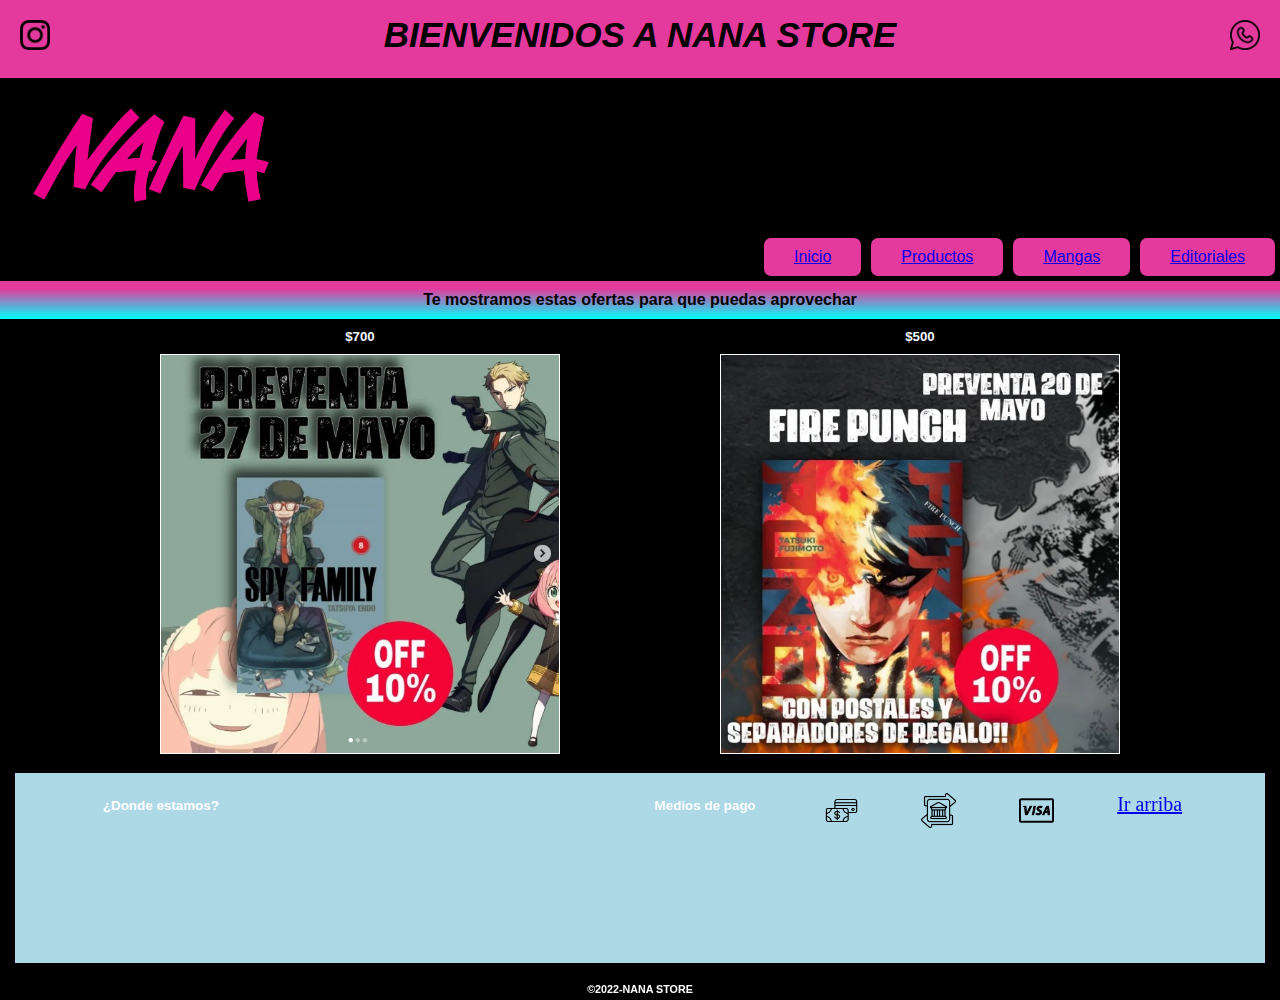
<file: index.html>
<!DOCTYPE html>
<html lang="en">

<head>
    <meta name="viewport" content="width=device-width, initial-scale=1.0">
    <title>Nana store</title>
    <link rel="shortcut icon" href="imagen/favicon.ico" type="image/x-icon">
    <link rel="icon" href="imagen/favicon.ico" type="image/x-icon">
    <link rel="stylesheet" href="estilos.css">
</head>

<body id="grilla-areas">
    <header id="arriba" class="header-flex">
        <h1><a href="https://www.instagram.com/animestaff_store/" target="_blank"><img src="imagen/instagram.png"
                    width="30"></a></h1>
        <h2>BIENVENIDOS A NANA STORE</h2>
        <h3><a href=""><img src="imagen/wsp.png" width="30"></a>
    </header>
    <img class="logo" src="imagen/nana.png">
    <nav>
        <ul class="nav-flex">
            <li><a href="index.html">Inicio</a></li>
            <li><a href="productos.html">Productos</a></li>
            <li><a href="mangas.html">Mangas</a></li>
            <li><a href="editoriales.html">Editoriales</a></li>
        </ul>
    </nav>
    </header>
    <main>
        <h4 class="degrade">Te mostramos estas ofertas para que puedas aprovechar</h4>
        <section class="galeria-flex">
            <article>
                <h5>$700</h5>
                <img class="aum" src="imagen/oferta1.jpg">
            </article>
            <article>
                <h5>$500</h5>
                <img class="aum" src="imagen/oferta2.jpg">
            </article>
    </main>
    <footer class="footer-flex">
        <h6>¿Donde estamos?</h6>
        <iframe
            src="https://www.google.com/maps/embed?pb=!1m14!1m8!1m3!1d3279.3100720474954!2d-58.2624276!3d-34.7225778!3m2!1i1024!2i768!4f13.1!3m3!1m2!1s0x95a32e6ae0fcae85%3A0xc8fb97e4f7c09a66!2sDecosteel!5e0!3m2!1ses-419!2sar!4v1652124451880!5m2!1ses-419!2sar"
            width="300" height="150" style="border:0;" allowfullscreen="" loading="lazy"
            referrerpolicy="no-referrer-when-downgrade" frameborder="0"></iframe>
        <h6>Medios de pago</h6>
        <img src="imagen/mediopago.png" alt="">
        <img src="imagen/transferencia.png" alt="">
        <img src="imagen/visa.png" alt="">
        <a href="#arriba">Ir arriba</a>
    </footer>
    <h6>&copy2022-NANA STORE</h6>
</body>
</html>
</file>
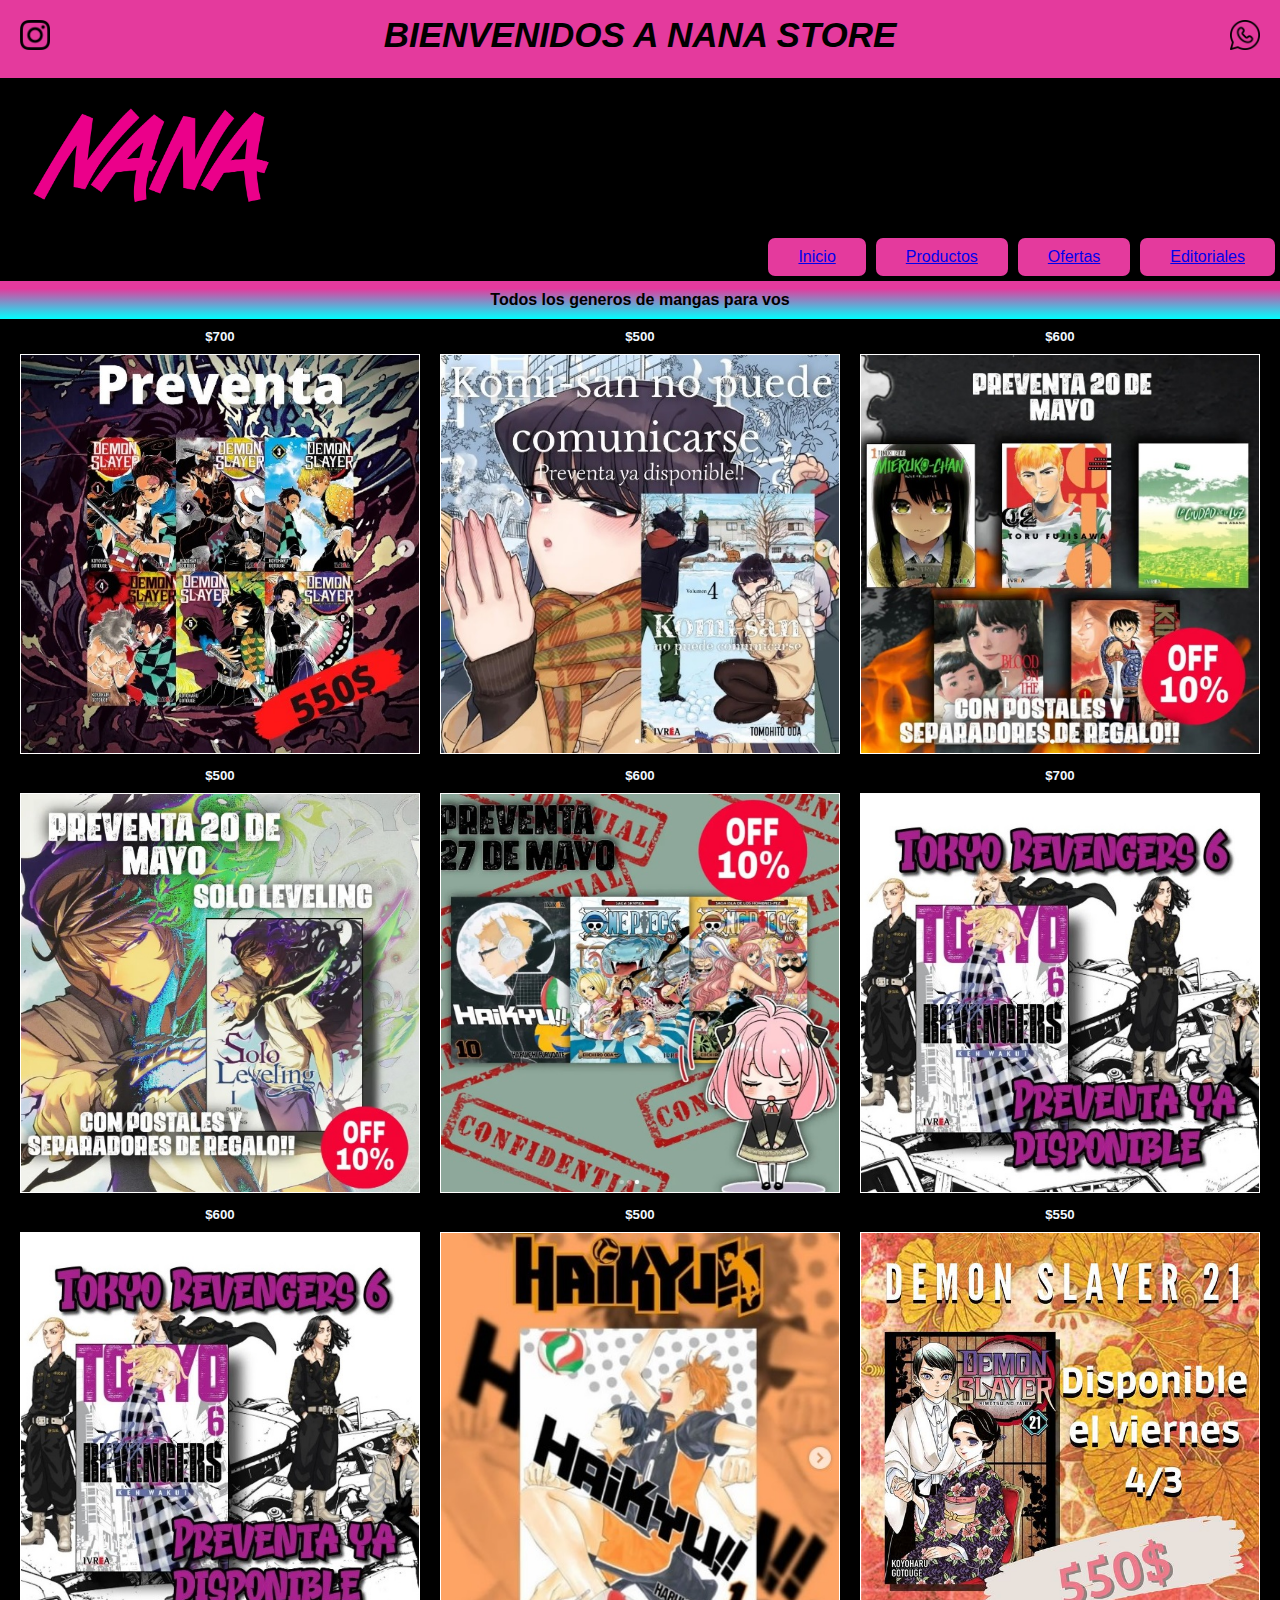
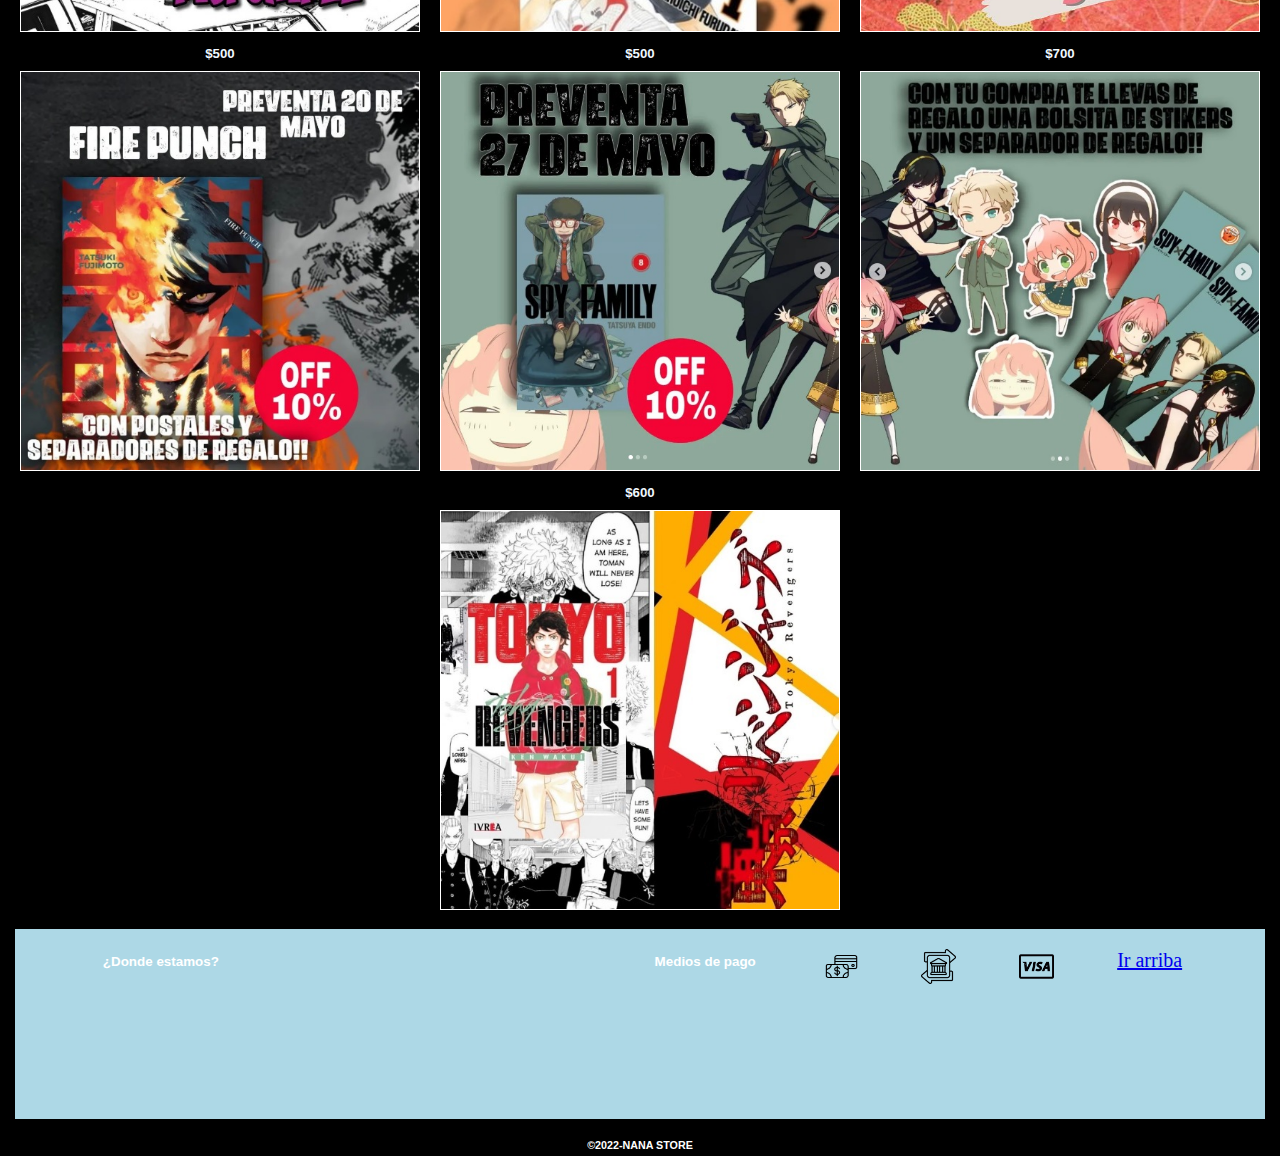
<file: mangas.html>
<!DOCTYPE html>
<html lang="en">
<head>
    <meta name="viewport" content="width=device-width, initial-scale=1.0">
    <title>Nana store</title>
    <link rel="shortcut icon" href="imagen/favicon.ico" type="image/x-icon">
    <link rel="icon" href="imagen/favicon.ico" type="image/x-icon">
    <link rel="stylesheet" href="estilos.css">
</head>
<body id="grilla-areas">
    <header id="arriba" class="header-flex">
        <h1><a href="https://www.instagram.com/animestaff_store/" target="_blank"><img src="imagen/instagram.png"
                    width="30"></a></h1>
        <h2>BIENVENIDOS A NANA STORE</h2>
        <h3><a href=""><img src="imagen/wsp.png" width="30"></a>
    </header>
    <img class="logo" src="imagen/nana.png">
    <nav>
        <!--menu-->
        <ul class="nav-flex">
            <li><a href="index.html">Inicio</a></li>
            <li><a href="productos.html">Productos</a></li>
            <li><a href="ofertas.html">Ofertas</a></li>
            <li><a href="editoriales.html">Editoriales</a></li>
        </ul>
    </nav>
    </header>
    <main>
        <h4 class="degrade">Todos los generos de mangas para vos</h4>
        <section class="galeria-flex">
            <article>
                <h5>$700</h5>
                <img class="aum" src="imagen/inicio1.jpg">
            </article>
            <article>
                <h5>$500</h5>
                <img class="aum" src="imagen/inicio2.jpg">
            </article>
            <article>
                <h5>$600</h5>
                <img class="aum" src="imagen/oferta3.jpg">
            </article>
            <article>
                <h5>$500</h5>
                <img class="aum" src="imagen/oferta4.jpg">
            </article>
            <article>
                <h5>$600</h5>
                <img class="aum" src="imagen/oferta5.jpg">
            </article>
            <article>
                <h5>$700</h5>
                <img class="aum" src="imagen/inicio3.jpg">
            </article>
            <article>
                <h5>$600</h5>
                <img class="aum" src="imagen/inicio3.jpg">
            </article>
            <article>
                <h5>$500</h5>
                <img class="aum" src="imagen/inicio4.jpg">
            </article>
            <article>
                <h5>$550</h5>
                <img class="aum" src="imagen/logo.jpg">
            </article>
            <article>
                <h5>$500</h5>
                <img class="aum" src="imagen/oferta2.jpg">
            </article>
            <article>
                <h5>$500</h5>
                <img class="aum" src="imagen/oferta1.jpg">
            </article>
            <article>
                <h5>$700</h5>
                <img class="aum" src="imagen/oferta12.jpg">
            </article>
            <article>
                <h5>$600</h5>
                <img class="aum" src="imagen/inicio5.jpg">
            </article>
        </section>
    </main>
    <footer class="footer-flex">
        <h6>¿Donde estamos?</h6>
        <iframe
            src="https://www.google.com/maps/embed?pb=!1m14!1m8!1m3!1d3279.3100720474954!2d-58.2624276!3d-34.7225778!3m2!1i1024!2i768!4f13.1!3m3!1m2!1s0x95a32e6ae0fcae85%3A0xc8fb97e4f7c09a66!2sDecosteel!5e0!3m2!1ses-419!2sar!4v1652124451880!5m2!1ses-419!2sar"
            width="300" height="150" style="border:0;" allowfullscreen="" loading="lazy"
            referrerpolicy="no-referrer-when-downgrade" frameborder="0"></iframe>
        <h6>Medios de pago</h6>
        <img src="imagen/mediopago.png" alt="">
        <img src="imagen/transferencia.png" alt="">
        <img src="imagen/visa.png" alt="">
        <a href="#arriba">Ir arriba</a>
    </footer>
    <h6>&copy2022-NANA STORE</h6>
</body>
</html>
</file>
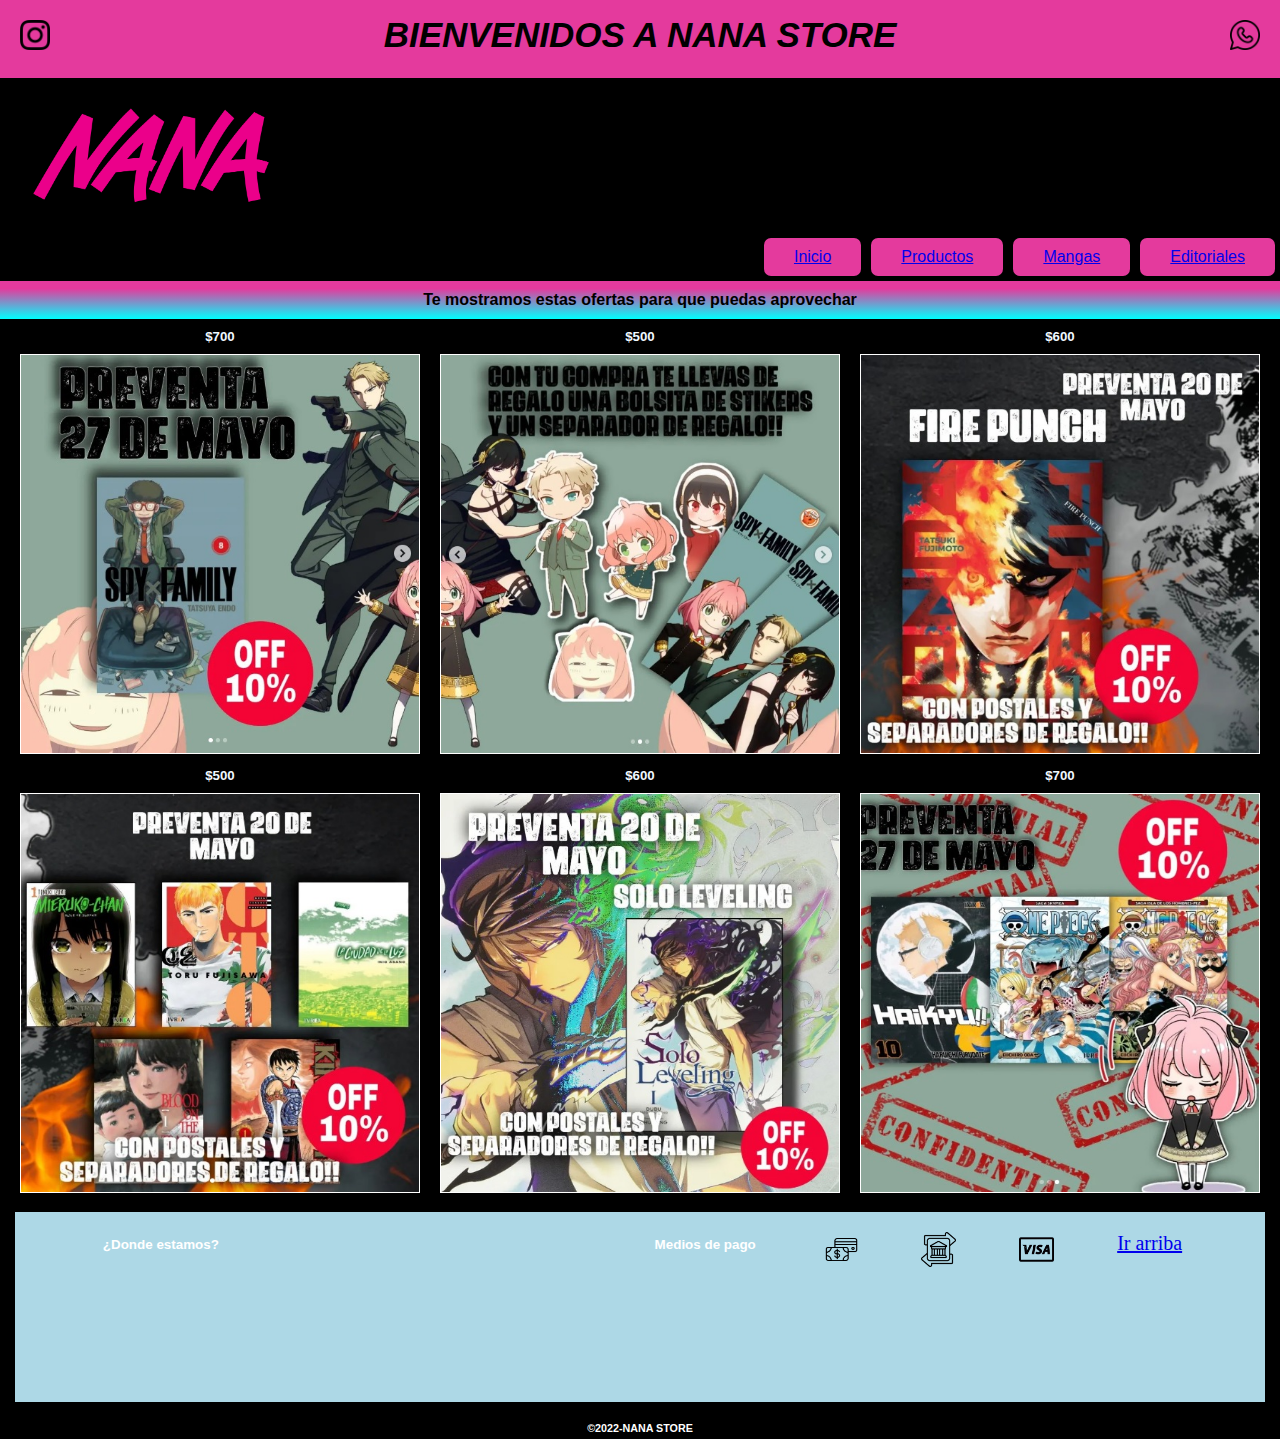
<file: ofertas.html>
<!DOCTYPE html>
<html lang="en">

<head>
    <meta name="viewport" content="width=device-width, initial-scale=1.0">
    <title>Nana store</title>
    <link rel="shortcut icon" href="imagen/favicon.ico" type="image/x-icon">
    <link rel="icon" href="imagen/favicon.ico" type="image/x-icon">
    <link rel="stylesheet" href="estilos.css">
</head>

<body id="grilla-areas">
    <header id="arriba" class="header-flex">
        <h1><a href="https://www.instagram.com/animestaff_store/" target="_blank"><img src="imagen/instagram.png"
                    width="30"></a></h1>
        <h2>BIENVENIDOS A NANA STORE</h2>
        <h3><a href=""><img src="imagen/wsp.png" width="30"></a>
    </header>
    <img class="logo" src="imagen/nana.png">
    <nav>
        <ul class="nav-flex">
            <li><a href="index.html">Inicio</a></li>
            <li><a href="productos.html">Productos</a></li>
            <li><a href="mangas.html">Mangas</a></li>
            <li><a href="editoriales.html">Editoriales</a></li>
        </ul>
    </nav>
    </header>
    <main>
        <h4 class="degrade">Te mostramos estas ofertas para que puedas aprovechar</h4>
        <section class="galeria-flex">
            <article>
                <h5>$700</h5>
                <img class="aum" src="imagen/oferta1.jpg">
            </article>
            <article>
                <h5>$500</h5>
                <img class="aum" src="imagen/oferta12.jpg">
            </article>
            <article>
                <h5>$600</h5>
                <img class="aum" src="imagen/oferta2.jpg">
            </article>
            <article>
                <h5>$500</h5>
                <img class="aum" src="imagen/oferta3.jpg">
            </article>
            <article>
                <h5>$600</h5>
                <img class="aum" src="imagen/oferta4.jpg">
            </article>
            <article>
                <h5>$700</h5>
                <img class="aum" src="imagen/oferta5.jpg">
            </article>
        </section>
    </main>
    <footer class="footer-flex">
        <h6>¿Donde estamos?</h6>
        <iframe
            src="https://www.google.com/maps/embed?pb=!1m14!1m8!1m3!1d3279.3100720474954!2d-58.2624276!3d-34.7225778!3m2!1i1024!2i768!4f13.1!3m3!1m2!1s0x95a32e6ae0fcae85%3A0xc8fb97e4f7c09a66!2sDecosteel!5e0!3m2!1ses-419!2sar!4v1652124451880!5m2!1ses-419!2sar"
            width="300" height="150" style="border:0;" allowfullscreen="" loading="lazy"
            referrerpolicy="no-referrer-when-downgrade" frameborder="0"></iframe>
        <h6>Medios de pago</h6>
        <img src="imagen/mediopago.png" alt="">
        <img src="imagen/transferencia.png" alt="">
        <img src="imagen/visa.png" alt="">
        <a href="#arriba">Ir arriba</a>
    </footer>
    <h6>&copy2022-NANA STORE</h6>
</body>

</html>
</file>
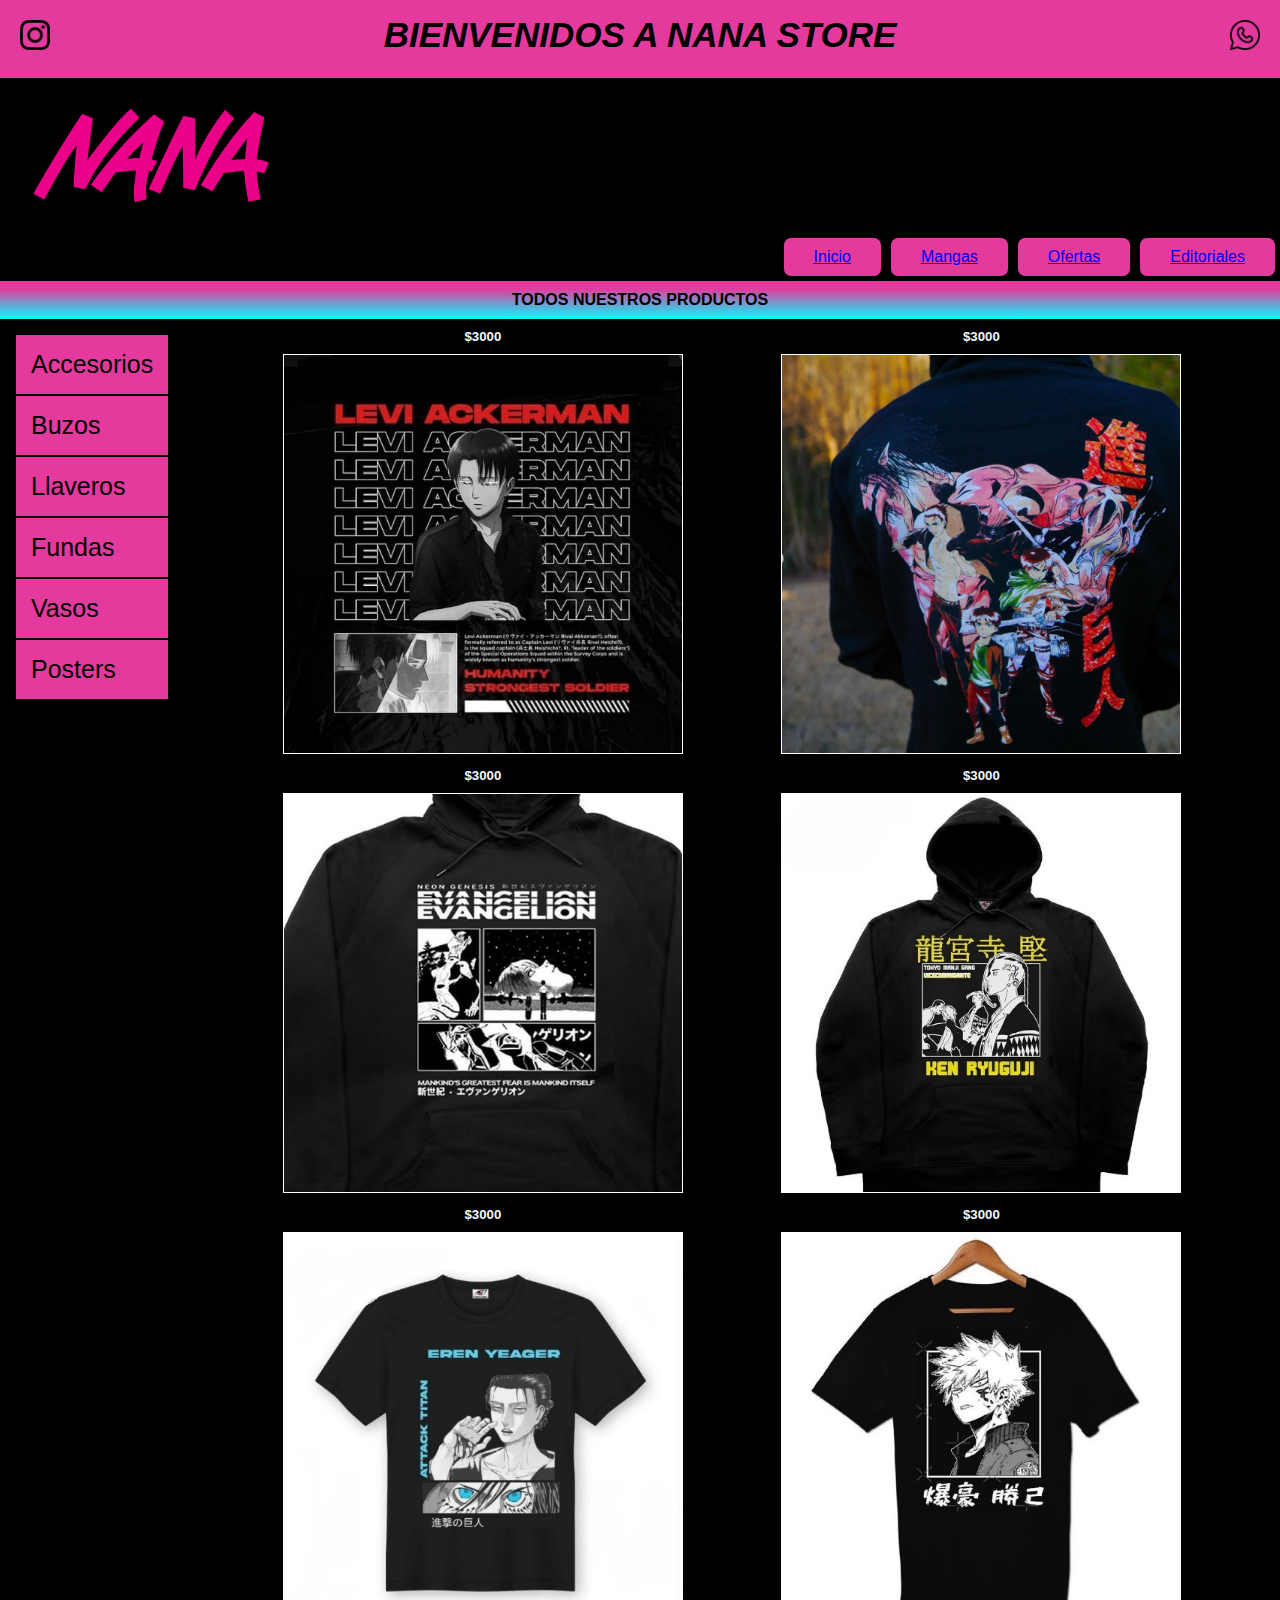
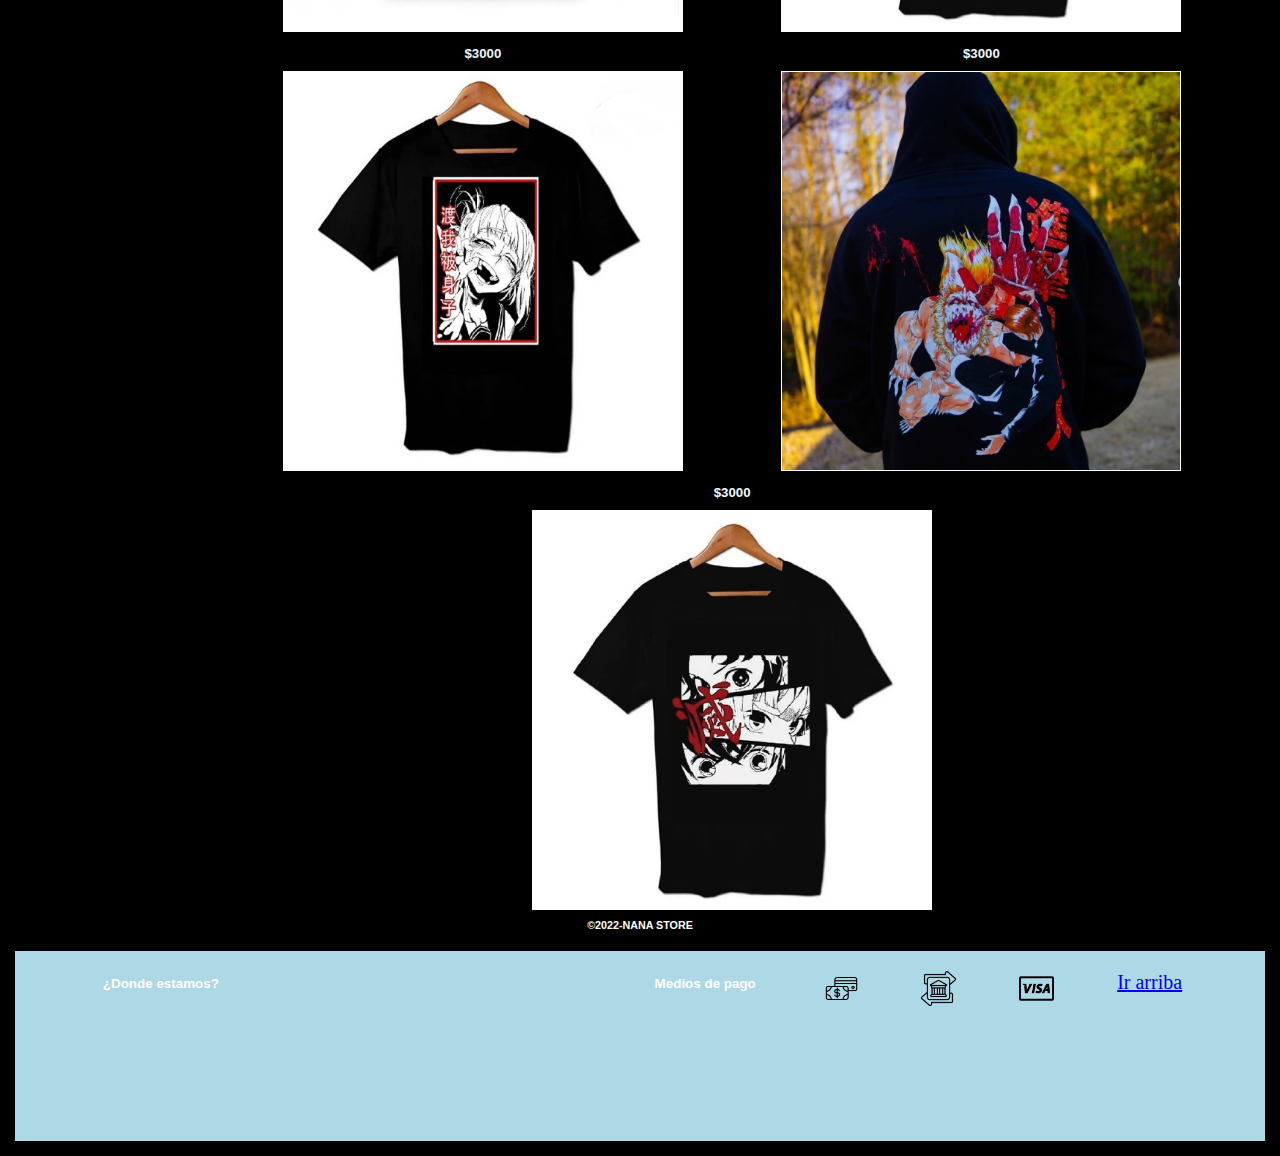
<file: productos.html>
<!DOCTYPE html>
<html lang="en">
<head>
    <meta name="viewport" content="width=device-width, initial-scale=1.0">
    <title>Nana store</title>
    <link rel="shortcut icon" href="imagen/favicon.ico" type="image/x-icon">
    <link rel="icon" href="imagen/favicon.ico" type="image/x-icon">
    <link rel="stylesheet" href="estilos.css">
</head>
<body id="grilla-producto">
    <header id="arriba" class="header-flex">
        <h1><a href="https://www.instagram.com/animestaff_store/" target="_blank"><img src="imagen/instagram.png"
                    width="30"></a></h1>
        <h2>BIENVENIDOS A NANA STORE</h2>
        <h3><a href=""><img src="imagen/wsp.png" width="30"></a>
    </header>
    <img class="logo" src="imagen/nana.png">
    <nav>
        <!--menu-->
        <ul class="nav-flex">
            <li><a href="index.html">Inicio</a></li>
            <li><a href="mangas.html">Mangas</a></li>
            <li><a href="ofertas.html">Ofertas</a></li>
            <li><a href="editoriales.html">Editoriales</a></li>
        </ul>
    </nav>
    <h4 class="degrade">TODOS NUESTROS PRODUCTOS</h4>
    <main class="main-flex">
        <aside class="columna-flex">
            <div>Accesorios</div>
            <div>Buzos</div>
            <div>Llaveros</div>
            <div>Fundas</div>
            <div>Vasos</div>
            <div>Posters</div>
        </aside>
        <section class="galeria-flex">
            <article>
                <h5>$3000</h5>
                <img class="aum" src="imagen/producto5.jpg">
            </article>
            <article>
                <h5>$3000</h5>
                <img class="aum" src="imagen/producto8.jpg">
            </article>
            <article>
                <h5>$3000</h5>
                <img class="aum" src="imagen/productos3.jpg">
            </article>
            <article>
                <h5>$3000</h5>
                <img class="aum" src="imagen/producto4.jpg">
            </article>
            <article>
                <h5>$3000</h5>
                <img class="aum" src="imagen/producto1.jpg">
            </article>
            <article>
                <h5>$3000</h5>
                <img class="aum" src="imagen/producto6.jpg">
            </article>
            <article>
                <h5>$3000</h5>
                <img class="aum" src="imagen/producto2.jpg">
            </article>
            <article>
                <h5>$3000</h5>
                <img class="aum" src="imagen/producto7.jpg">
            </article>
            <article>
                <h5>$3000</h5>
                <img class="aum" src="imagen/producto9.jpg">
            </article>
    </main>
    <footer class="footer-flex">
        <h6>¿Donde estamos?</h6>
        <iframe
            src="https://www.google.com/maps/embed?pb=!1m14!1m8!1m3!1d3279.3100720474954!2d-58.2624276!3d-34.7225778!3m2!1i1024!2i768!4f13.1!3m3!1m2!1s0x95a32e6ae0fcae85%3A0xc8fb97e4f7c09a66!2sDecosteel!5e0!3m2!1ses-419!2sar!4v1652124451880!5m2!1ses-419!2sar"
            width="300" height="150" style="border:0;" allowfullscreen="" loading="lazy"
            referrerpolicy="no-referrer-when-downgrade" frameborder="0"></iframe>
        <h6>Medios de pago</h6>
        <img src="imagen/mediopago.png" alt="">
        <img src="imagen/transferencia.png" alt="">
        <img src="imagen/visa.png" alt="">
        <a href="#arriba">Ir arriba</a>
    </footer>
    <h6>&copy2022-NANA STORE</h6>
</body>

</html>
</file>
<file: estilos.css>
* {
    margin: 0;
    padding: 0;
    box-sizing: border-box;
}

#grilla-producto {
    display: grid;
    grid-template-areas: "cabeza"
        "cuerpo"
        "cuerpo"
        "cuerpo"
        "cuerpo"
        "cuerpo"
        "pie";
}

#grilla-areas {
    display: grid;
    grid-template-areas: "cabeza"
        "cuerpo"
        "cuerpo"
        "cuerpo"
        "pie";

}
.aum {
    transition: all 2s;
}
.aum:hover {
    transform: scale(1.3, 1.3);
}
header {
    grid-area: cabeza;
    background-color: rgb(228, 58, 157);
}
h1 {
    padding: 20px;
}
h2 {
    padding: 5px;
    font-size: 35px;
    margin: 10px;
    font-style: oblique;
    font-variant: small-caps;
    color: black;
    font-family: Verdana, Geneva, Tahoma, sans-serif;
}
h3 {
    padding: 20px;
}
nav {
    width: 50% reverse;
}
aside {
    grid-area: brazo;
    background-color: black;
    padding: 15px;
}
div {
    font-family: Verdana, Geneva, Tahoma, sans-serif;
    background-color: rgb(228, 58, 157);
    margin: 1px;
    padding: 15px;
    font-size: 25px;
}
li {
    background-color: rgb(228, 58, 157);
    padding: 10px 30px;
    font-family: Verdana, Geneva, Tahoma, sans-serif;
    margin: 5px;
    display: inline;
    border-radius: 7px;
}
.degrade {
    background-image: linear-gradient(rgb(228, 58, 157) 20%, cyan);
}
main img {
    width: 400px;
    height: 400px;
    border: 1px solid white;
}
h4 {
    text-align: center;
    background-color: lightblue;
    padding: 10px;
    font-family: Verdana, Geneva, Tahoma, sans-serif;
}
h5 {
    color: aliceblue;
    padding: 10px;
    text-align: center;
    font-family: Verdana, Geneva, Tahoma, sans-serif;
}
body {
    grid-area: cuerpo;
    background-color: black;
}
footer {
    grid-area: pie;
    background-color: lightblue;
    margin: 15px;
    padding: 20px;
    font-size: 20px;
}
footer img {
    width: 35px;
    height: 35px;
}
h6 {
    color: white;
    text-align: center;
    padding: 5px;
    font-family: Verdana, Geneva, Tahoma, sans-serif;
}
p {
    color: aliceblue;
    text-align: center;
    font-family: Verdana, Geneva, Tahoma, sans-serif;
}
.logo {
    margin: 2%;
    width: 250px;
}
.header-flex {
    display: flex;
    flex-flow: row nowrap;
    justify-content: space-between;
}
.nav-flex {
    display: flex;
    flex-flow: row nowrap;
    justify-content: flex-end;
}
.main-flex {
    display: flex;
}
.columna-flex {
    display: flex;
    flex-flow: column nowrap;
}
.galeria-flex {
    display: flex;
    flex-flow: row wrap;
    justify-content: space-evenly;
}
.footer-flex {
    display: flex;
    flex-flow: row wrap;
    justify-content: space-evenly;
}
</file>
